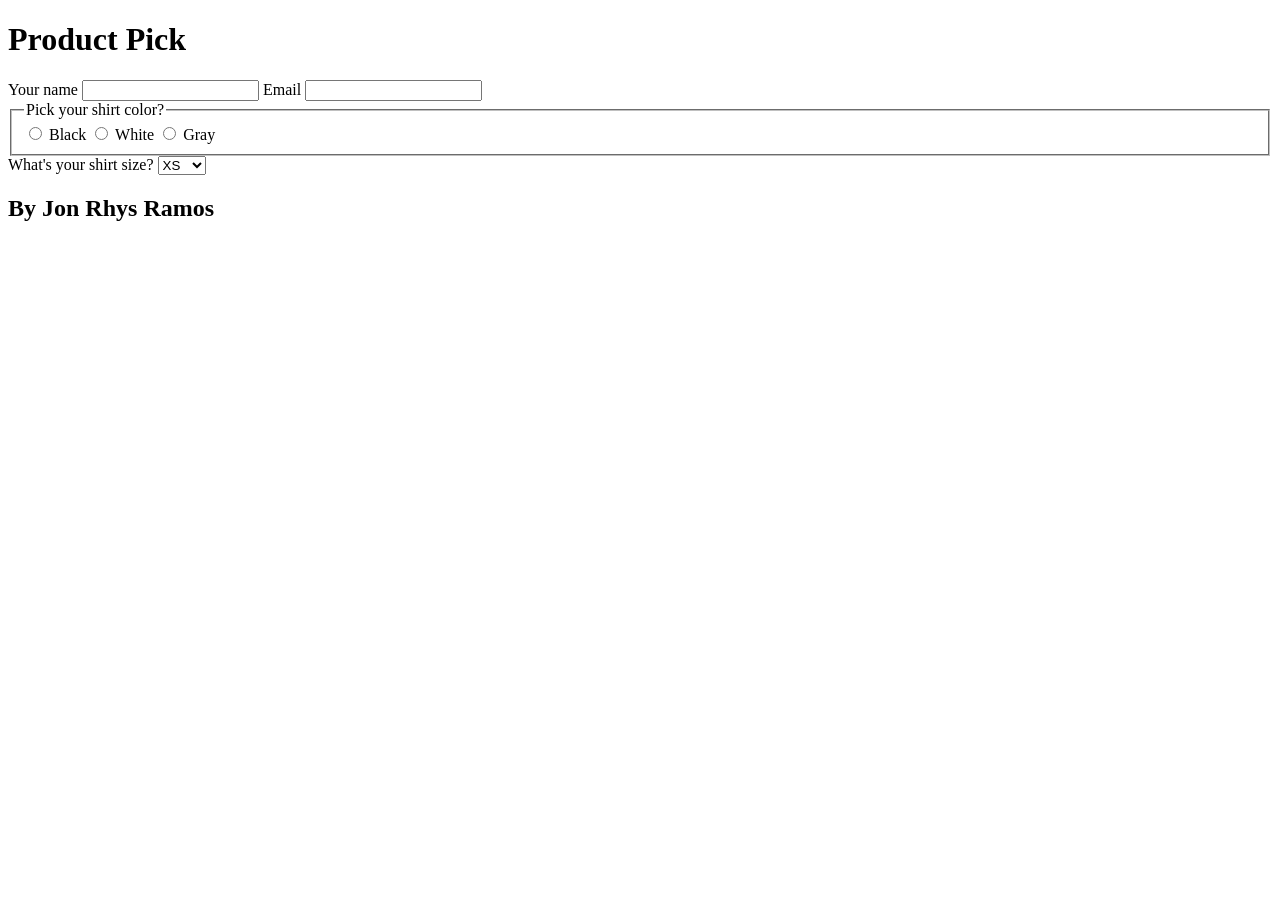
<file: Form-Controls/index.html>
<!DOCTYPE html>
<html lang="en">
  <head>
    <meta charset="utf-8" />
    <meta http-equiv="X-UA-Compatible" content="IE=edge" />
    <title>My form exercise</title>
    <meta name="description" content="" />
    <meta name="viewport" content="width=device-width, initial-scale=1" />
  </head>
  <body>
    <header>
      <h1>Product Pick</h1>
    </header>
    <main>
      <form>
        <!doctype html>

<html>
<body>
  <form>
    <label for="name">Your name</label>
    <input type="text" id="name" name="name">
    <label for="email">Email</label>
  <input type="email" id="email" name="email">
<fieldset>
  <legend>Pick your shirt color?</legend>
  <label><input type="radio" name="colour" value="black"> Black</label>
  <label><input type="radio" name="colour" value="white"> White</label>
  <label><input type="radio" name="colour" value="gray"> Gray</label>
</fieldset>
<label for="size">What's your shirt size?</label>
<select id="size" name="size">
  <option>XS</option>
  <option>S</option>
  <option>M</otion>
  <option>L</option>   
  <option>XL</option>
  <option>XXL</option>
</select>
  </form>
</body>
</html>
      </form>
    </main>
    <footer>
      <!-- change to your name-->
      <h2>By Jon Rhys Ramos</h2>
    </footer>
  </body>
</html>
</file>
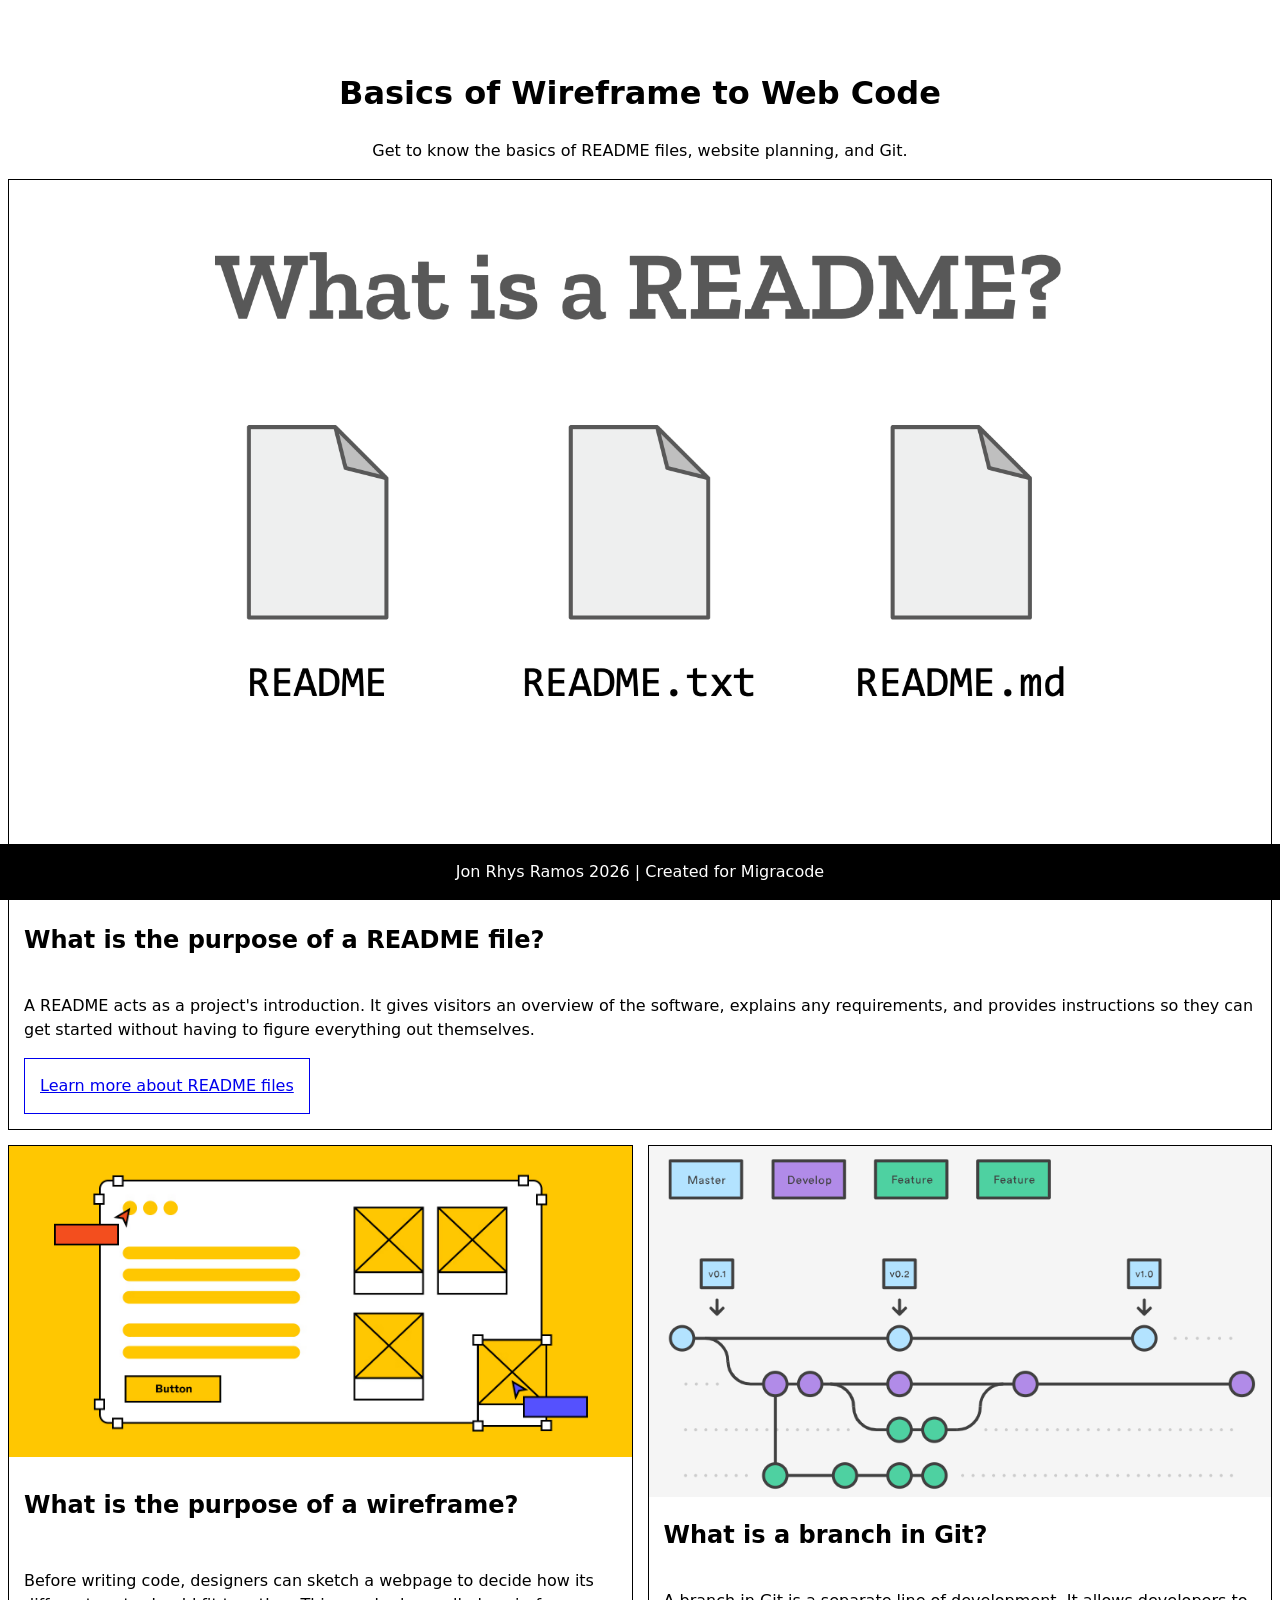
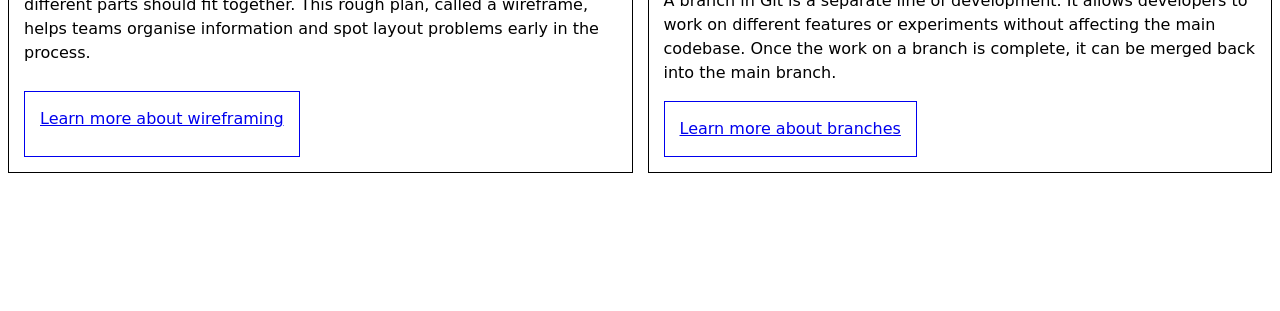
<file: Wireframe/index.html>
<!DOCTYPE html>
<html lang="en">
  <head>
    <meta charset="UTF-8" />
    <meta name="viewport" content="width=device-width, initial-scale=1.0" />
    <title>Wireframe</title>
    <link rel="stylesheet" href="style.css" />
  </head>
  <body>
    <header>
      <h1>Basics of Wireframe to Web Code</h1>
      <p>
        Get to know the basics of README files, website planning, and Git.
      </p>
    </header>
    <main>
      <article>
        <img src="readme.png" alt="images of readme files" />
        <h2>What is the purpose of a README file?</h2>
        <p>
          A README acts as a project's introduction. It gives visitors an overview of the software, explains any requirements, and provides instructions so they can get started without having to figure everything out themselves.
        </p>
        <a href="https://docs.github.com/en/repositories/managing-your-repositorys-settings-and-features/customizing-your-repository/about-readmes" target="_blank">Learn more about README files</a>
      </article>
            <article>
        <img src="wireframe.avif" alt="sample of wireframe" />
        <h2>What is the purpose of a wireframe?</h2>
        <p>
          Before writing code, designers can sketch a webpage to decide how its different parts should fit together. This rough plan, called a wireframe, helps teams organise information and spot layout problems early in the process.
        </p>
        <a href="https://www.figma.com/blog/wireframing/" target="_blank">Learn more about wireframing</a>
      </article>
            <article>
        <img src="git branch.png" alt="sample of various git branches" />
        <h2>What is a branch in Git?</h2>
        <p>
          A branch in Git is a separate line of development. It allows developers to work on different features or experiments without affecting the main codebase. Once the work on a branch is complete, it can be merged back into the main branch.
        </p>
        <a href="https://docs.github.com/en/get-started/quickstart/github-flow" target="_blank">Learn more about branches</a>
      </article>
    </main>
    <footer>
      <p>
        Jon Rhys Ramos 2026 | Created for Migracode
      </p>
    </footer>
  </body>
</html>
</file>
<file: Wireframe/style.css>
/* Here are some starter styles
You can edit these or replace them entirely 
It's showing you a common way to organise CSS 
And includes solutions to common problems 
As well as useful links to learn more */

/* ====== Design Palette ======
 This is our "design palette".
 It sets out the colours, fonts, styles etc to be used in this design 
 At work, a designer will give these to you based on the corporate brand, but while you are learning
 You can design it yourself if you like
 Inspect the starter design with Devtools
 Click on the colour swatches to see what is happening
 I've put some useful CSS you won't have learned yet
 For you to explore and play with if you are interested
 https://web.dev/articles/min-max-clamp
 https://scrimba.com/learn-css-variables-c026
====== Design Palette ====== */
:root {
  --paper: oklch(7 0 0);
  --ink: color-mix(in oklab, var(--color) 5%, black);
  --font: 100%/1.5 system-ui;
  --space: clamp(6px, 6px + 2vw, 15px);
  --line: 1px solid;
  --container: 1280px;
}
/* ====== Base Elements ======
 General rules for basic HTML elements in any context */
body {
  background: var(--paper);
  color: var(--ink);
  font: var(--font);
  text-align: center;
  padding-bottom: 70px;
  padding-top: 40px;
}
a {
  padding: var(--space);
  border: var(--line);
  max-width: fit-content;
}
img,
svg {
  width: 100%;
  object-fit: cover;
}
/* ====== Site Layout ====== 
Setting the overall rules for page regions
https://www.w3.org/WAI/tutorials/page-structure/regions/
*/
main {
  max-width: var(--container);
  margin: 0 auto calc(var(--space) * 4) auto;
}
footer {
  position: fixed;
  bottom: 0;
  text-align: center;
  background-color: black;
  color: white;
  width: 100%;
  right: 0;
  left: 0;

}
/* ====== Articles Grid Layout ====
Setting the rules for how articles are placed in the main element.
Inspect this in Devtools and click the "grid" button in the Elements view
Play with the options that come up.
https://developer.chrome.com/docs/devtools/css/grid
https://gridbyexample.com/learn/
*/
main {
  display: grid;
  grid-template-columns: 1fr 1fr;
  gap: var(--space);
  > *:first-child {
    grid-column: span 2;
  }
}
/* ====== Article Layout ====== 
Setting the rules for how elements are placed in the article. 
Now laying out just the INSIDE of the repeated card/article design.
Keeping things orderly and separate is the key to good, simple CSS.
*/
article {
  border: var(--line);
  padding-bottom: var(--space);
  text-align: left;
  display: grid;
  grid-template-columns: var(--space) 1fr var(--space);
  > * {
    grid-column: 2/3;
  }
  > img {
    grid-column: span 3;
  }
}
</file>
